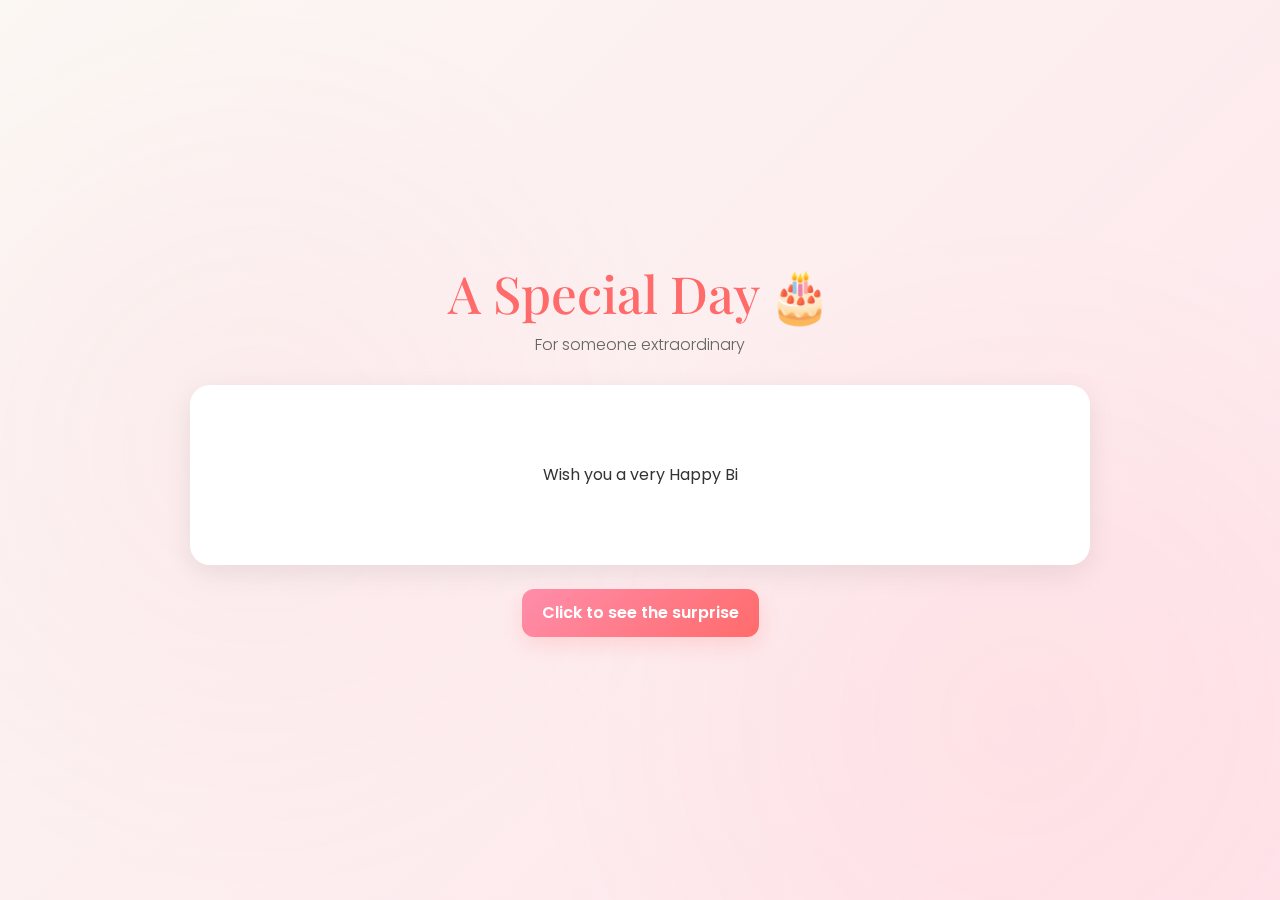
<file: index.html>
<!doctype html>
<html lang="en">
<head>
  <meta charset="utf-8">
  <meta name="viewport" content="width=device-width,initial-scale=1">
  <title>Happy Birthday — Chakkuuu</title>
  <link href="https://fonts.googleapis.com/css2?family=Poppins:wght@300;400;600&family=Playfair+Display:wght@400;700&display=swap" rel="stylesheet">
  <link href="https://cdn.jsdelivr.net/npm/bootstrap@5.3.2/dist/css/bootstrap.min.css" rel="stylesheet">

  <link rel="stylesheet" href="css/styles.css">
</head>
<body class="landing-page">
  <div class="background-texture" aria-hidden="true"></div>

  <main class="container" role="main">
    <header class="hero-content">
      <h1 class="main-heading">A Special Day <span class="emoji">🎂</span></h1>
      <p class="subheading">For someone extraordinary</p>
    </header>

    <section class="message-area">
      <div class="message-container" aria-live="polite">
        <div id="typed-message" class="birthday-message" tabindex="0">
          <!-- Fallback text for no-JS -->
          <noscript>
Wish you a very Happy Birthday to the most favorite person in my life!
I really miss your drama, your kalesh, and all those little moments that made every day special.
It honestly feels like something’s incomplete without all of that around.
I miss those days when we were together all the time.

Here’s a small surprise for you — it’s very small, but I truly hope you like it. 💫
Once again, Happy Birthday! Enjoy your day to the fullest and take care always ❤️
          </noscript>
        </div>
      </div>

      <div class="controls">
        <button id="cta-button" class="cta-button" aria-label="Click to see the surprise">Click to see the surprise</button>
      
      </div>
    </section>
  </main>

  <canvas id="confetti-canvas" aria-hidden="true"></canvas>
<script src="https://cdn.jsdelivr.net/npm/bootstrap@5.3.2/dist/js/bootstrap.bundle.min.js"></script>

  <script src="js/script.js"></script>
</body>
</html>
</file>
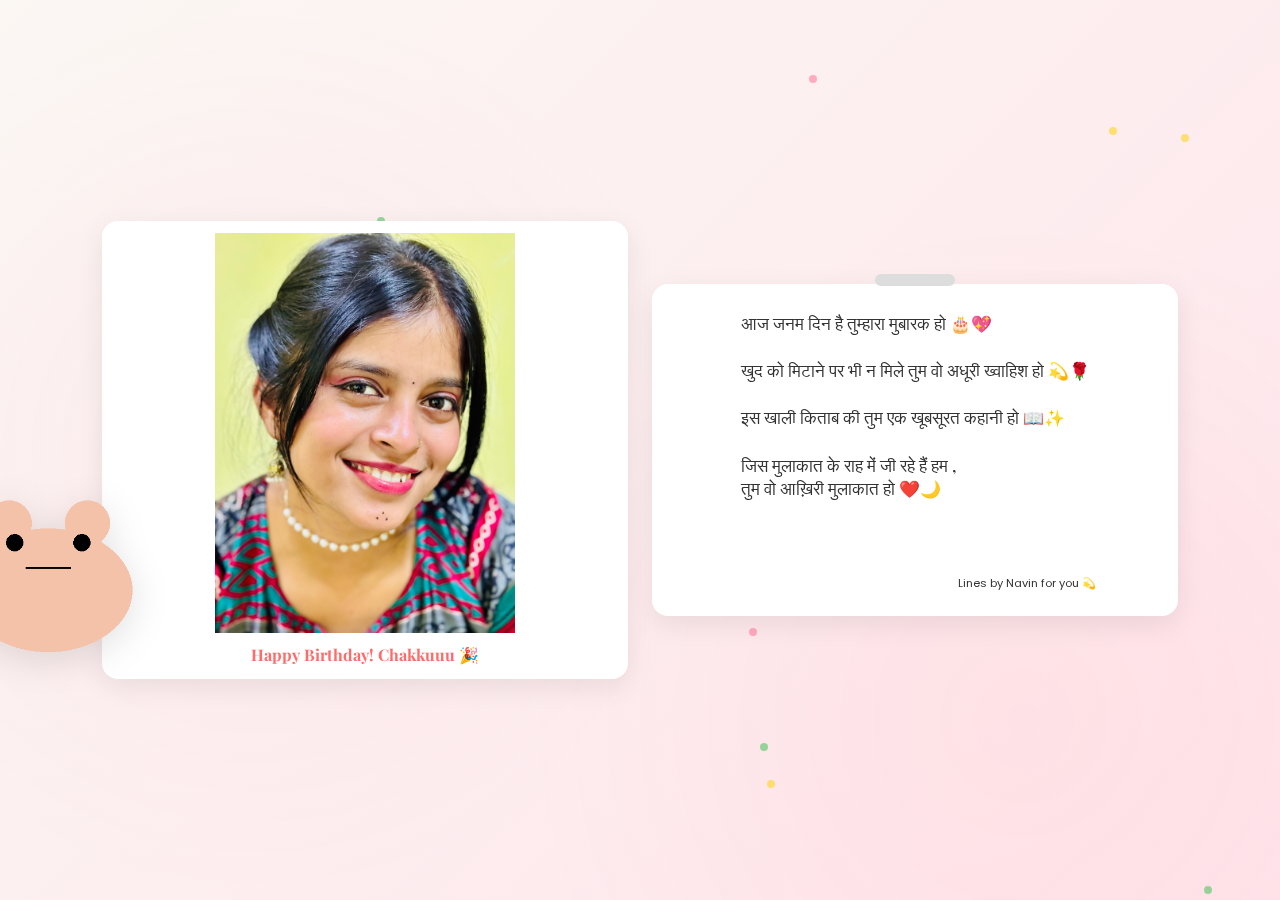
<file: surprise.html>
<!doctype html>
<html lang="en">

<head>
  <meta charset="utf-8">
  <meta name="viewport" content="width=device-width,initial-scale=1">
  <title>Surprise — Happy Birthday</title>
  <link
    href="https://fonts.googleapis.com/css2?family=Poppins:wght@300;400;600&family=Playfair+Display:wght@400;700&display=swap"
    rel="stylesheet">
  <link href="https://cdn.jsdelivr.net/npm/bootstrap@5.3.2/dist/css/bootstrap.min.css" rel="stylesheet">

  <link rel="stylesheet" href="css/styles.css">
</head>

<body class="surprise-page">
  <div class="background-texture" aria-hidden="true"></div>

  <main class="surprise-container" role="main">
    <div class="surprise-content">
      <div class="surprise-layout" role="region" aria-label="Birthday surprise">
        <div class="photo-section">
          <!-- Bootstrap Carousel -->
          <div id="birthdayCarousel" class="carousel slide photo-frame" data-bs-ride="carousel" data-bs-interval="2500">
            <div class="carousel-inner">
              <div class="carousel-item active">
                <img src="assets/chakku.jpeg" class="birthday-photo d-block w-100" alt="Birthday photo 1">
              </div>
              <div class="carousel-item">
                <img src="assets/chakuuu1.jpeg" class="birthday-photo d-block w-100" alt="Birthday photo 2">
              </div>
              <div class="carousel-item">
                <img src="assets/chakkuuu2.jpeg" class="birthday-photo d-block w-100" alt="Birthday photo 3">
              </div>
            </div>

            <!-- Optional Controls -->
            <button class="carousel-control-prev" type="button" data-bs-target="#birthdayCarousel" data-bs-slide="prev">
              <span class="carousel-control-prev-icon" aria-hidden="true"></span>
              <span class="visually-hidden">Previous</span>
            </button>
            <button class="carousel-control-next" type="button" data-bs-target="#birthdayCarousel" data-bs-slide="next">
              <span class="carousel-control-next-icon" aria-hidden="true"></span>
              <span class="visually-hidden">Next</span>
            </button>

            <div class="photo-caption">Happy Birthday! Chakkuuu 🎉</div>
          </div>

        </div>

        <div class="whiteboard-section">
          <div class="cat-holder" aria-hidden="true">
            <img src="assets/cat.png" alt="Cute cat holding the whiteboard" class="cat-image">
          </div>

          <div class="whiteboard" role="article" aria-label="Poem whiteboard">
            <div class="poem-content" id="poem-content" aria-live="polite">
              <pre class="poem-text" id="poem-text">
आज जनम दिन है तुम्हारा मुबारक हो 🎂💖  

खुद को मिटाने पर भी न मिले तुम वो अधूरी ख्वाहिश हो 💫🌹  

इस खाली किताब की तुम एक खूबसूरत  कहानी हो 📖✨  

जिस मुलाकात के राह में जी रहे हैं हम ,
तुम वो आख़िरी मुलाकात हो ❤️🌙


</pre>

              <div style="text-align: end;">
                <span class="small" style="font-size: 0.70rem;">Lines by Navin for you 💫</span>
              </div>
            </div>
          </div>
        </div>
      </div>


    </div>
  </main>

  <div class="particles" id="particles" aria-hidden="true"></div>
  <script src="https://cdn.jsdelivr.net/npm/bootstrap@5.3.2/dist/js/bootstrap.bundle.min.js"></script>
  <script src="js/script.js"></script>
</body>

</html>
</file>
<file: css/styles.css>
:root {
  --bg-primary: #FBF7F3;
  --bg-card: #FFFFFF;
  --accent-primary: #FF8DAA;
  --accent-secondary: #FF6B6B;
  --text-primary: #333333;
  --muted: #666666;
  --radius: 16px;
  --spacing: 12px;
  --shadow: 0 8px 28px rgba(0, 0, 0, 0.08);
  --transition: all .28s cubic-bezier(.4, 0, .2, 1);
}

/* Reset */
* {
  box-sizing: border-box
}

html {
  font-size: 16px
}

body {
  margin: 0;
  font-family: 'Poppins', system-ui, -apple-system, 'Segoe UI', Roboto, 'Helvetica Neue', Arial;
  background: linear-gradient(135deg, var(--bg-primary) 0%, #FFE5EC 100%);
  color: var(--text-primary);
  min-height: 100vh;
  overflow-x: hidden
}

/* background texture */
.background-texture {
  position: fixed;
  inset: 0;
  z-index: 0;
  background-image: radial-gradient(circle at 20% 50%, rgba(255, 141, 170, 0.06) 0%, transparent 40%), radial-gradient(circle at 80% 80%, rgba(255, 107, 107, 0.06) 0%, transparent 40%);
  pointer-events: none
}

/* container */
.container,
.surprise-container {
  position: relative;
  z-index: 1;
  min-height: 100vh;
  display: flex;
  flex-direction: column;
  align-items: center;
  justify-content: center;
  padding: 24px
}

/* hero */
.hero-content {
  width: 100%;
  max-width: 900px;
  text-align: center
}

.main-heading {
  font-family: 'Playfair Display', serif;
  font-size: clamp(1.8rem, 5vw, 3.2rem);
  margin: 0;
  color: var(--accent-secondary);
  display: inline-flex;
  align-items: center;
  gap: 8px
}

.subheading {
  margin: 8px 0 20px;
  color: var(--muted);
  font-weight: 300
}

/* message area */
.message-area {
  width: 100%;
  max-width: 900px;
  margin-top: 8px;
  display: flex;
  flex-direction: column;
  align-items: center;
  gap: 12px
}

.message-container {
  width: 100%;
  background: var(--bg-card);
  border-radius: 20px;
  padding: 20px;
  box-shadow: var(--shadow);
  min-height: 180px;
  display: flex;
  align-items: center;
  justify-content: center
}

.birthday-message {
  white-space: pre-line;
  line-height: 1.6;
  font-size: 1rem;
  color: var(--text-primary);
  max-width: 760px;
}

/* controls */
.controls {
  display: flex;
  gap: 12px;
  align-items: center;
  justify-content: center;
  margin-top: 12px
}

.cta-button {
  background: linear-gradient(135deg, var(--accent-primary), var(--accent-secondary));
  color: #fff;
  border: 0;
  padding: 12px 20px;
  border-radius: 12px;
  font-weight: 600;
  cursor: pointer;
  box-shadow: 0 8px 20px rgba(255, 107, 107, 0.18);
  transition: var(--transition)
}

.cta-button:focus {
  outline: 3px solid rgba(255, 141, 170, 0.25);
  outline-offset: 3px
}

.sound-toggle {
  width: 44px;
  height: 44px;
  border-radius: 50%;
  border: 0;
  background: var(--bg-card);
  display: inline-flex;
  align-items: center;
  justify-content: center;
  cursor: pointer;
  box-shadow: 0 6px 18px rgba(0, 0, 0, 0.06)
}

/* confetti */
#confetti-canvas {
  position: fixed;
  inset: 0;
  pointer-events: none;
  z-index: 999
}

/* Surprise layout */
.surprise-content {
  width: 100%;
  max-width: 1100px;
  padding: 12px
}

.surprise-layout {
  display: grid;
  grid-template-columns: 1fr 1fr;
  gap: 24px;
  align-items: center
}

.photo-frame {
  background: var(--bg-card);
  border-radius: 16px;
  padding: 12px;
  box-shadow: var(--shadow);
  display: flex;
  flex-direction: column;
  align-items: center;
}

.birthday-photo {
  width: 90%;
  height: 400px;
  border-radius: 12px;
  object-fit: contain;
}

.photo-caption {
  font-family: 'Playfair Display', serif;
  color: var(--accent-secondary);
  font-weight: 700;
  margin-top: 10px
}

.whiteboard {
  background: var(--bg-card);
  border-radius: 16px;
  padding: 22px;
  box-shadow: var(--shadow);
  position: relative;
  min-height: 260px;
  display: flex;
  align-items: center;
  justify-content: center
}

.whiteboard::before {
  content: '';
  position: absolute;
  top: -10px;
  left: 50%;
  transform: translateX(-50%);
  width: 80px;
  height: 12px;
  background: #ddd;
  border-radius: 8px
}

.cat-holder {
  position: absolute;
  left: -64px;
  top: 50%;
  transform: translateY(-50%);
  z-index: 2
}

.cat-image {
  width: 224px;
  display: block;
  filter: drop-shadow(0 8px 18px rgba(0, 0, 0, 0.12))
}

.poem-text {
  font-family: 'Playfair Display', serif;
  font-size: 1.05rem;
  line-height: 1.4;
  font-weight: 500;
  white-space: pre-line;
  color: var(--text-primary);
  padding: 6px
}

/* action buttons */
.action-buttons {
  display: flex;
  gap: 12px;
  justify-content: center;
  margin-top: 18px;
  flex-wrap: wrap
}

.btn {
  padding: 10px 16px;
  border-radius: 10px;
  border: 0;
  cursor: pointer;
  font-weight: 600
}

.btn-primary {
  background: linear-gradient(135deg, var(--accent-primary), var(--accent-secondary));
  color: #fff
}

.btn-secondary {
  background: var(--bg-card);
  color: var(--text-primary);
  box-shadow: 0 6px 18px rgba(0, 0, 0, 0.06)
}

/* particles */
.particles {
  position: fixed;
  inset: 0;
  pointer-events: none;
  z-index: 0
}

.particle {
  position: absolute;
  width: 8px;
  height: 8px;
  border-radius: 50%;
  opacity: 0.7;
  animation: float 6s infinite
}

@keyframes float {

  0%,
  100% {
    transform: translateY(0) rotate(0)
  }

  50% {
    transform: translateY(-20px) rotate(180deg)
  }
}

/* responsive */
@media (max-width:1024px) {
  .surprise-layout {
    grid-template-columns: 1fr
  }

  .cat-holder {
display: none;
  }
}

@media (max-width:480px) {
  .message-container {
    min-height: 160px;
    padding: 18px
  }

  .cat-image {
    width: 88px
  }

  .main-heading {
    font-size: 1.7rem
  }
}
</file>
